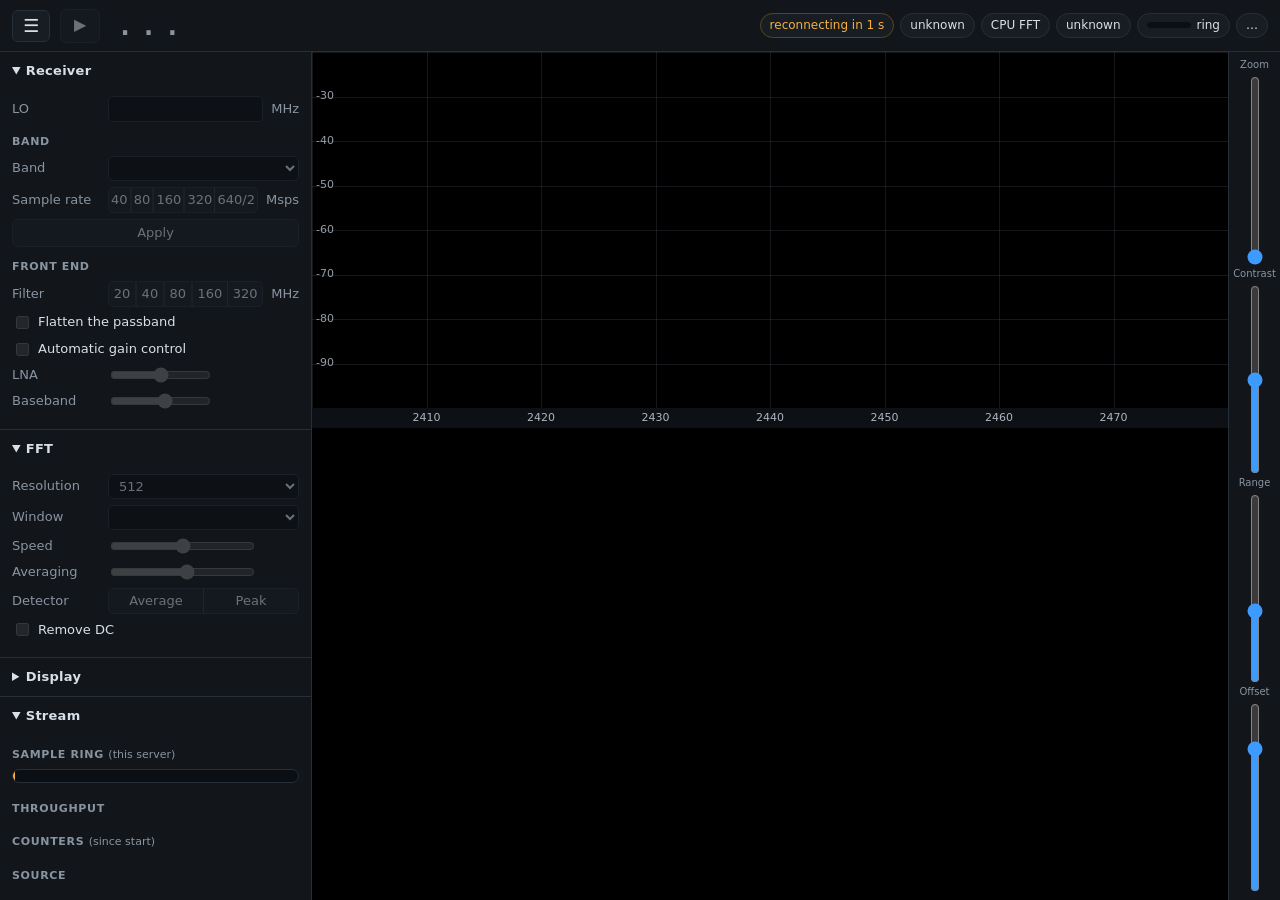
<file: host/spectrum/web/index.html>
<!doctype html>
<!-- SPDX-License-Identifier: MIT -->
<html lang="en">
<head>
<meta charset="utf-8">
<meta name="viewport" content="width=device-width, initial-scale=1, viewport-fit=cover">
<meta name="color-scheme" content="dark">
<title>W1700K spectrum</title>
<link rel="icon" href="icon.svg" type="image/svg+xml">
<link rel="stylesheet" href="style.css">
<script type="module" src="app.js"></script>
</head>
<body>
<header class="bar">
  <button id="menu" class="icon" type="button" aria-label="Show or hide the controls" aria-expanded="true">&#9776;</button>
  <button id="run" class="run" type="button" aria-label="Start streaming">&#9654;</button>
  <div class="tuning">
    <div id="frequency" class="frequency" tabindex="0" role="group"
         title="Centre frequency: wheel or click a digit to step it, type to enter one"
         aria-label="Centre frequency"></div>
    <input id="frequency-entry" class="frequency-entry" hidden inputmode="decimal" spellcheck="false"
           aria-label="Centre frequency, MHz">
    <div id="span" class="span"></div>
  </div>
  <div class="pills">
    <span id="pill-link" class="pill" title="Connection to the server">connecting</span>
    <span id="pill-state" class="pill" title="Stream">&hellip;</span>
    <span id="pill-backend" class="pill" title="Where FFT computation runs">CPU FFT</span>
    <span id="pill-control" class="pill" title="Receiver control">&hellip;</span>
    <span id="pill-ring" class="pill" title="Samples received and not yet transformed"><span class="meter"><span id="ring-mini"></span></span><span id="ring-mini-text">ring</span></span>
    <span id="pill-errors" class="pill" title="Slices lost, late, doubled or malformed">&hellip;</span>
  </div>
</header>

<main>
  <aside id="sidebar" aria-label="Controls">
    <details id="panel-receiver" data-panel="receiver">
      <summary>Receiver</summary>
      <div id="busy" class="busy" hidden>
        <div class="gauge"><div id="busy-fill"></div></div>
        <p class="note" id="busy-text"></p>
      </div>
      <div class="row"><label for="lo" title="Any frequency in the band's range, on the synthesizer's grid (a few Hz)">LO</label><input id="lo" type="text" inputmode="decimal" spellcheck="false"><span class="unit">MHz</span></div>
      <p class="note" id="lo-note"></p>
      <h3>Band</h3>
      <div class="row"><label for="band">Band</label><select id="band"></select></div>
      <div class="row"><span class="label" title="Complex 14-bit IQ samples per second, independent of the LO and the filter">Sample rate</span>
        <div class="segmented tight" id="rate"><button type="button" data-v="40">40</button><button type="button" data-v="80">80</button><button type="button" data-v="160">160</button><button type="button" data-v="320">320</button><button type="button" data-v="640/2" title="Band 2: captured at 640 Msps, every other sample streamed (320 Msps). Flat to about ±155 MHz, but signals 160–320 MHz from the LO fold in">640/2</button></div><span class="unit">Msps</span></div>
      <div class="row buttons"><button id="configure" type="button">Apply</button></div>
      <p class="note" id="configure-note"></p>
      <h3>Front end</h3>
      <div class="row"><span class="label" title="The analog filter's width">Filter</span>
        <div class="segmented tight" id="filter"><button type="button" data-v="20">20</button><button type="button" data-v="40">40</button><button type="button" data-v="80">80</button><button type="button" data-v="160">160</button><button type="button" data-v="320">320</button></div><span class="unit">MHz</span></div>
      <div class="row check"><label title="Divides the decimation's roll-off out of the IQ stream itself (w1700k-stream), for every consumer; it applies where the filter is as wide as the sample rate, and not at 640/2, which is flat already"><input id="flatten" type="checkbox"> Flatten the passband</label></div>
      <p class="note" id="flatten-note"></p>
      <div class="row check"><label><input id="agc" type="checkbox"> Automatic gain control</label></div>
      <div class="row slider"><label for="lna" title="Low-noise amplifier, about 6 dB a step">LNA</label><input id="lna" type="range" min="0" max="4" step="1" value="2"><output for="lna" class="wide"></output></div>
      <div class="row slider"><label for="lpf" title="Baseband amplifier, about 2 dB a step">Baseband</label><input id="lpf" type="range" min="0" max="9" step="1" value="5"><output for="lpf" class="wide"></output></div>
      <p class="note" id="receiver-note"></p>
    </details>

    <details id="panel-fft" data-panel="fft">
      <summary>FFT</summary>
      <div class="row"><label for="fft-size">Resolution</label><select id="fft-size"></select></div>
      <div class="row"><label for="fft-window">Window</label><select id="fft-window"></select></div>
      <div class="row slider"><label for="fft-rate">Speed</label><input id="fft-rate" type="range" min="1" max="100"><output for="fft-rate"></output></div>
      <div class="row slider"><label for="fft-averaging">Averaging</label><input id="fft-averaging" type="range" min="0" max="13"><output for="fft-averaging"></output></div>
      <div class="row"><span class="label">Detector</span>
        <div class="segmented" id="fft-detector"><button type="button" data-v="average">Average</button><button type="button" data-v="peak">Peak</button></div></div>
      <div class="row check"><label><input id="fft-dc" type="checkbox"> Remove DC</label></div>
      <p class="note" id="fft-note"></p>
    </details>

    <details id="panel-display" data-panel="display">
      <summary>Display</summary>
      <div class="row slider"><label for="s-attack">Spectrum attack</label><input id="s-attack" type="range" min="0" max="1" step="0.05"><output for="s-attack"></output></div>
      <div class="row slider"><label for="s-decay">Spectrum decay</label><input id="s-decay" type="range" min="0" max="1" step="0.05"><output for="s-decay"></output></div>
      <div class="row slider"><label for="w-attack">Waterfall attack</label><input id="w-attack" type="range" min="0" max="1" step="0.05"><output for="w-attack"></output></div>
      <div class="row slider"><label for="w-decay">Waterfall decay</label><input id="w-decay" type="range" min="0" max="1" step="0.05"><output for="w-decay"></output></div>
      <div class="row"><label for="palette">Colors</label><select id="palette"></select></div>
      <div id="palette-swatch" class="swatch" aria-hidden="true"></div>
      <div class="row check"><label><input id="fill" type="checkbox"> Fill under the spectrum</label></div>
      <div class="row check"><label><input id="peak-hold" type="checkbox"> Peak hold</label>
        <button id="peak-reset" type="button" class="small">Reset</button></div>
      <div class="row buttons"><button id="auto-levels" type="button">Auto levels</button><button id="clear-waterfall" type="button">Clear waterfall</button></div>
      <p class="note">Wheel or pinch to zoom, drag to pan, click to place a marker (right-click removes it), double-click to tune there. Keys: + &minus; 0 &larr; &rarr;.</p>
    </details>

    <details id="panel-stream" data-panel="stream">
      <summary>Stream</summary>
      <h3>Sample ring <span class="hint">(this server)</span></h3>
      <div class="gauge" aria-hidden="true"><div id="ring-fill"></div><div id="ring-peak"></div></div>
      <dl class="stats" id="ring-stats"></dl>
      <h3>Throughput</h3>
      <dl class="stats" id="rate-stats"></dl>
      <h3>Counters <span class="hint">(since start)</span></h3>
      <table class="counters" id="counters"></table>
      <h3>Source</h3>
      <dl class="stats" id="devices"></dl>
    </details>

    <details id="panel-link" data-panel="link">
      <summary>Connection</summary>
      <dl class="stats" id="link-stats"></dl>
      <div class="row slider"><label for="max-fps">Max frames/s</label><input id="max-fps" type="range" min="0" max="100"><output for="max-fps"></output></div>
      <div class="row"><label for="max-kbps">Bandwidth</label>
        <select id="max-kbps"><option value="0">Unlimited</option><option value="8000">8 Mbit/s</option><option value="2000">2 Mbit/s</option>
          <option value="1000">1 Mbit/s</option><option value="512">512 kbit/s</option><option value="256">256 kbit/s</option>
          <option value="128">128 kbit/s</option><option value="64">64 kbit/s</option></select></div>
      <div class="row"><label for="max-bins">Resolution</label>
        <select id="max-bins"><option value="-1">Auto</option><option value="0">Screen</option><option value="2048">2048 bins</option><option value="1024">1024 bins</option>
          <option value="512">512 bins</option><option value="256">256 bins</option></select></div>
      <p class="note">One browser at a time: opening the page elsewhere takes over from this one. Frames the link cannot carry are merged into the next, so short signals still show.</p>
    </details>
  </aside>

  <section class="plot">
    <div id="canvases" class="canvases">
      <canvas id="gl"></canvas>
      <canvas id="overlay"></canvas>
      <div id="splitter" class="splitter" role="separator" aria-label="Resize spectrum and waterfall"></div>
      <div id="message" class="message" hidden><p id="message-text"></p><button id="take-over" type="button" hidden>Use this browser</button></div>
    </div>
    <div class="sliders">
      <label>Zoom<input id="zoom" class="vertical" type="range" min="0" max="1000" value="0"></label>
      <label>Contrast<input id="contrast" class="vertical" type="range" min="-50" max="50" value="0"></label>
      <label>Range<input id="range" class="vertical" type="range" min="10" max="200" value="80"></label>
      <label>Offset<input id="offset" class="vertical" type="range" min="-160" max="20" value="-20"></label>
    </div>
  </section>
</main>
<div id="toasts" class="toasts" aria-live="polite"></div>
</body>
</html>
</file>
<file: host/spectrum/web/style.css>
/* SPDX-License-Identifier: MIT */
:root {
    --bg: #07090c;
    --panel: #12161b;
    --panel-2: #181d24;
    --line: #262e38;
    --text: #d9dfe7;
    --dim: #8994a1;
    --accent: #3d9bff;
    --good: #3ecf8e;
    --warn: #f5b041;
    --bad: #ff6b6b;
    --bar: 52px;
    color-scheme: dark;
    font: 13px/1.4 system-ui, -apple-system, "Segoe UI", Roboto, sans-serif;
}

* { box-sizing: border-box; }
html, body { height: 100%; margin: 0; }
body {
    display: flex;
    flex-direction: column;
    background: var(--bg);
    color: var(--text);
    overflow: hidden;
    -webkit-tap-highlight-color: transparent;
}
[hidden] { display: none !important; }
button, input, select { font: inherit; color: inherit; }
button {
    background: var(--panel-2);
    border: 1px solid var(--line);
    border-radius: 6px;
    padding: 4px 10px;
    cursor: pointer;
}
button:hover { border-color: #3a4552; }
button:focus-visible, input:focus-visible, select:focus-visible, .frequency:focus-visible {
    outline: 2px solid var(--accent);
    outline-offset: 1px;
}
button.small { padding: 1px 8px; font-size: 12px; }
select, input[type=text] {
    background: var(--bg);
    border: 1px solid var(--line);
    border-radius: 5px;
    padding: 3px 6px;
    min-width: 0;
}
input[type=range] { accent-color: var(--accent); min-width: 0; }
input:disabled, select:disabled, button:disabled { opacity: 0.45; cursor: default; }

/* ---- top bar ---- */
header.bar {
    display: flex;
    align-items: center;
    gap: 10px;
    min-height: var(--bar);
    padding: 6px max(12px, env(safe-area-inset-right)) 6px max(12px, env(safe-area-inset-left));
    padding-top: max(6px, env(safe-area-inset-top));
    background: var(--panel);
    border-bottom: 1px solid var(--line);
    flex-wrap: wrap;
}
button.icon { font-size: 18px; line-height: 1; padding: 6px 10px; }
button.run { width: 40px; height: 34px; font-size: 16px; padding: 0; }
button.run.on { background: #3a1717; border-color: #6a2a2a; color: #ffb3b3; }
.tuning { display: flex; align-items: baseline; gap: 10px; min-width: 0; }
.frequency {
    display: flex;
    font: 600 26px/1 ui-monospace, "SF Mono", Menlo, Consolas, monospace;
    font-variant-numeric: tabular-nums;
    user-select: none;
    cursor: ns-resize;
    border-radius: 6px;
    padding: 2px 4px;
}
.frequency .digit { padding: 0 1px; border-radius: 3px; }
.frequency .digit:hover { background: #1f2a36; }
.frequency .lead { color: #4a5563; }
.frequency .dot { color: var(--dim); padding: 0 1px; }
.frequency.pending { color: var(--warn); }
.frequency.locked { cursor: default; }
.frequency.locked .digit:hover { background: none; }
.frequency-entry { width: 11em; font: 600 20px ui-monospace, Menlo, Consolas, monospace; }
.span { color: var(--dim); font-size: 12px; white-space: nowrap; }
.pills { display: flex; gap: 6px; margin-left: auto; flex-wrap: wrap; justify-content: flex-end; }
.pill {
    display: inline-flex;
    align-items: center;
    gap: 6px;
    padding: 3px 9px;
    border-radius: 999px;
    background: var(--panel-2);
    border: 1px solid var(--line);
    font-size: 12px;
    white-space: nowrap;
}
.pill.good { color: var(--good); border-color: #1f4d3a; }
.pill.warn { color: var(--warn); border-color: #5a4518; }
.pill.bad { color: var(--bad); border-color: #5a2323; }
.meter { width: 44px; height: 6px; background: #0b0e12; border-radius: 3px; overflow: hidden; }
.meter span { display: block; height: 100%; width: 0; background: var(--good); transition: width 0.25s linear; }

/* ---- layout ---- */
main { flex: 1; display: flex; min-height: 0; position: relative; }
#sidebar {
    width: 312px;
    flex: none;
    overflow-y: auto;
    background: var(--panel);
    border-right: 1px solid var(--line);
    padding-bottom: env(safe-area-inset-bottom);
    overscroll-behavior: contain;
}
body.sidebar-closed #sidebar { display: none; }
.plot { flex: 1; display: flex; min-width: 0; min-height: 0; }
.canvases { position: relative; flex: 1; min-width: 0; touch-action: none; cursor: crosshair; }
.canvases canvas { position: absolute; inset: 0; width: 100%; height: 100%; display: block; }
.splitter { position: absolute; left: 0; right: 0; height: 10px; margin-top: -5px; cursor: row-resize; z-index: 2; }
.message {
    position: absolute;
    left: 50%;
    top: 30%;
    transform: translate(-50%, -50%);
    max-width: min(520px, 90%);
    background: rgba(18, 22, 27, 0.92);
    border: 1px solid var(--line);
    border-radius: 10px;
    padding: 14px 18px;
    text-align: center;
    z-index: 3;
    white-space: pre-line;
}
.message p { margin: 0 0 8px; }
.message p:last-child { margin: 0; }

.sliders {
    width: 52px;
    flex: none;
    display: flex;
    flex-direction: column;
    background: var(--panel);
    border-left: 1px solid var(--line);
    padding: 6px 0 max(6px, env(safe-area-inset-bottom));
}
.sliders label {
    flex: 1;
    display: flex;
    flex-direction: column;
    align-items: center;
    font-size: 10px;
    color: var(--dim);
    min-height: 0;
    gap: 2px;
}
input.vertical { writing-mode: vertical-lr; direction: rtl; flex: 1; width: 20px; min-height: 40px; }

/* ---- panels ---- */
details { border-bottom: 1px solid var(--line); padding: 0 12px; }
summary {
    cursor: pointer;
    padding: 10px 0;
    font-weight: 600;
    letter-spacing: 0.02em;
    list-style-position: inside;
    user-select: none;
}
details[open] { padding-bottom: 10px; }
h3 { font-size: 11px; font-weight: 600; text-transform: uppercase; letter-spacing: 0.06em; color: var(--dim); margin: 12px 0 6px; }
h3 .hint { text-transform: none; letter-spacing: 0; font-weight: 400; }
.row { display: flex; align-items: center; gap: 8px; margin: 6px 0; }
.row > label:first-child, .row > .label { width: 88px; flex: none; color: var(--dim); }
.row > select, .row > input[type=text] { flex: 1; }
.row.slider input[type=range] { flex: 1; }
.row.slider output { width: 34px; text-align: right; font-variant-numeric: tabular-nums; }
.row.slider output.wide { width: 78px; white-space: nowrap; }
.row > input[type=number] { flex: 1; min-width: 0; background: var(--bg); border: 1px solid var(--line); border-radius: 5px; padding: 3px 6px; }
.row .unit { color: var(--dim); }
.row.check label { display: flex; gap: 6px; align-items: center; color: var(--text); width: auto; }
.row.check { justify-content: space-between; }
.row.buttons { gap: 6px; }
.row.buttons button { flex: 1; }
label.auto { display: flex; align-items: center; gap: 3px; font-size: 11px; color: var(--dim); width: auto !important; }
.segmented { display: flex; flex: 1; }
.segmented button { flex: 1; border-radius: 0; padding: 3px 6px; min-width: 0; }
.segmented.tight button { padding: 3px 2px; flex: 1 0 auto; }
.segmented button:first-child { border-radius: 5px 0 0 5px; }
.segmented button:last-child { border-radius: 0 5px 5px 0; margin-left: -1px; }
.segmented button.on { background: #173352; border-color: var(--accent); color: #cfe6ff; }
.note { color: var(--dim); font-size: 11.5px; margin: 4px 0 8px; }
.swatch { height: 8px; border-radius: 4px; margin: 2px 0 8px 96px; }
.changed { color: var(--warn); }
button.changed { border-color: var(--warn); }
.note.bad { color: var(--bad); }

.gauge { position: relative; height: 14px; background: #0b0e12; border: 1px solid var(--line); border-radius: 7px; overflow: hidden; }
#ring-fill { position: absolute; left: 0; top: 0; bottom: 0; width: 0; background: linear-gradient(90deg, #2a8a61, var(--good)); transition: width 0.25s linear; }
#ring-peak { position: absolute; top: 0; bottom: 0; width: 2px; background: var(--warn); left: 0; }
.busy { margin: 4px 0 10px; }
.busy .gauge { height: 8px; }
#busy-fill { position: absolute; left: 0; top: 0; bottom: 0; width: 0; background: var(--accent); transition: width 0.4s linear; }
#busy-fill.unknown { width: 30%; animation: sweep 1.4s ease-in-out infinite alternate; }
@keyframes sweep { from { left: 0; } to { left: 70%; } }
dl.stats { display: grid; grid-template-columns: auto 1fr; gap: 2px 10px; margin: 6px 0; }
dl.stats dt { color: var(--dim); }
dl.stats dd { margin: 0; text-align: right; font-variant-numeric: tabular-nums; overflow-wrap: anywhere; }
table.counters { width: 100%; border-collapse: collapse; font-variant-numeric: tabular-nums; }
table.counters td { text-align: right; padding: 1px 4px; }
table.counters td:first-child { text-align: left; color: var(--dim); }
table.counters td.bad { color: var(--bad); font-weight: 600; }
table.counters td.flash { animation: flash 1.2s ease-out; }
@keyframes flash { from { background: #5a2323; } to { background: transparent; } }

.toasts {
    position: fixed;
    bottom: max(14px, env(safe-area-inset-bottom));
    left: 50%;
    transform: translateX(-50%);
    display: flex;
    flex-direction: column;
    gap: 6px;
    z-index: 20;
    pointer-events: none;
    width: min(560px, 92vw);
}
.toast {
    background: #1d232b;
    border: 1px solid var(--line);
    border-left: 3px solid var(--accent);
    border-radius: 6px;
    padding: 8px 12px;
    box-shadow: 0 6px 20px rgba(0, 0, 0, 0.4);
    white-space: pre-line;
}
.toast.bad { border-left-color: var(--bad); }

/* ---- narrow screens: the controls become a drawer over the plot ---- */
@media (max-width: 900px) {
    #sidebar {
        position: absolute;
        top: 0;
        bottom: 0;
        left: 0;
        width: min(340px, 88vw);
        z-index: 10;
        box-shadow: 8px 0 24px rgba(0, 0, 0, 0.5);
    }
    .frequency { font-size: 21px; }
    .span { display: none; }
}
@media (max-width: 520px) {
    .pills #pill-state, .pills #pill-errors, .pills #pill-ring { display: none; }
    .sliders { width: 40px; }
    .sliders label { font-size: 9px; }
}
</file>
